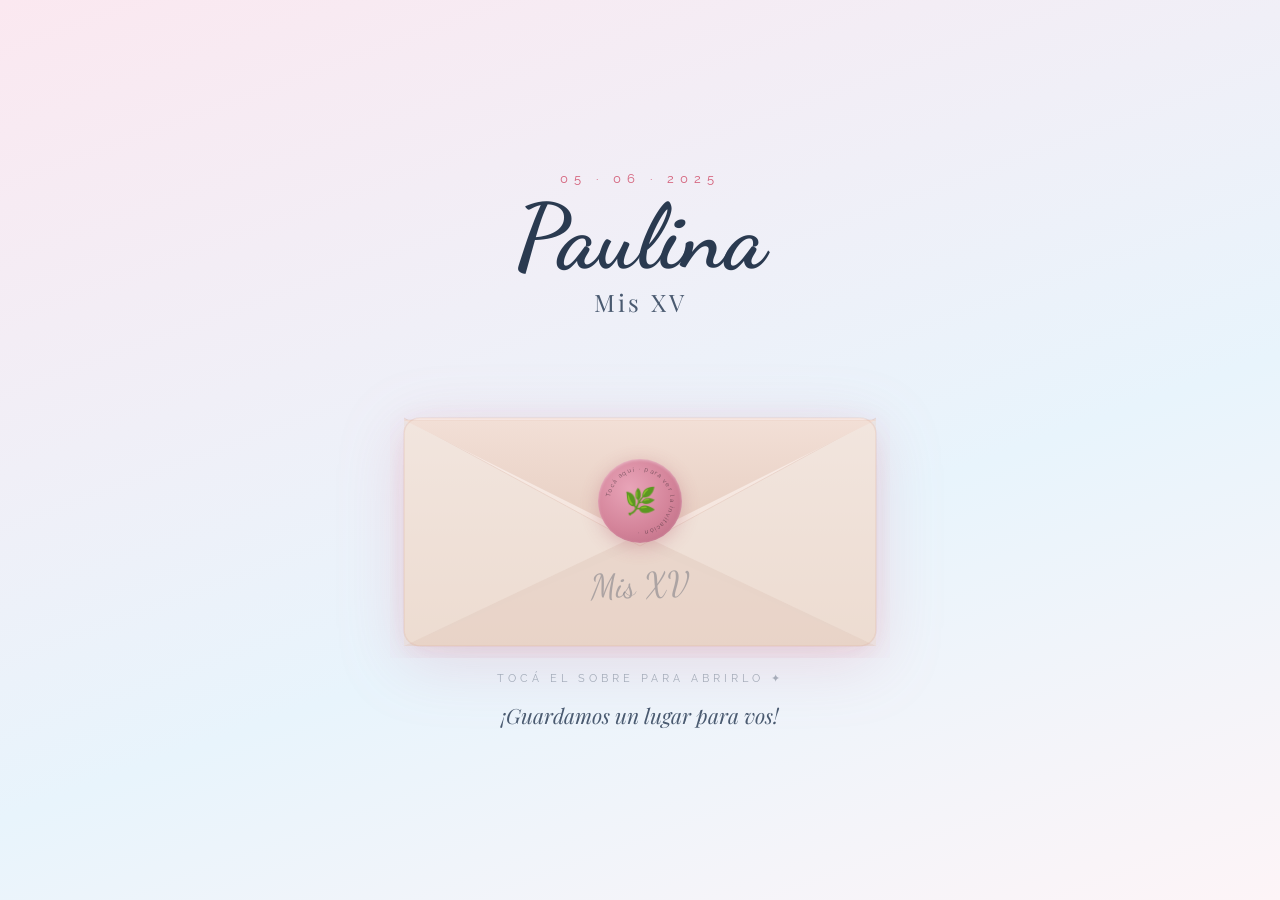
<file: index.html>
<!DOCTYPE html>
<html lang="es">
<head>
<meta charset="utf-8"/>
<meta content="width=device-width, initial-scale=1.0" name="viewport"/>
<title>Paulina · Mis XV</title>
<link href="https://fonts.googleapis.com/css2?family=Playfair+Display:ital,wght@0,400;0,600;1,400;1,600&family=Cormorant+Garamond:ital,wght@0,300;0,400;1,400&family=Raleway:wght@300;400;500&family=Dancing+Script:wght@600;700&display=swap" rel="stylesheet"/>
<style>
*,*::before,*::after{box-sizing:border-box;margin:0;padding:0;}
html,body{height:100%;overflow:hidden;}
:root{
  --rose:#d4607a;--rose-light:#e8a0b4;
  --sky:#5aacdc;
  --text:#2a3a50;--text2:#4a5a70;
  --seal:#d4849a;
}
body{
  background:linear-gradient(160deg,#fbe8f0 0%,#e8f4fc 60%,#fdf4f7 100%);
  font-family:'Cormorant Garamond',serif;
  display:flex;flex-direction:column;align-items:center;
  justify-content:center;min-height:100vh;min-height:100dvh;
  position:relative;overflow:hidden;
  padding:16px;
}

/* PÉTALOS */
#petals{position:fixed;inset:0;pointer-events:none;z-index:1;}
.petal{position:absolute;top:-20px;border-radius:60% 40% 55% 35%;animation:petalFall linear infinite;opacity:0;}
@keyframes petalFall{
  0%{transform:translateY(0) rotate(0deg) translateX(0);opacity:.65;}
  50%{transform:translateY(50vh) rotate(200deg) translateX(18px);opacity:.45;}
  100%{transform:translateY(108vh) rotate(380deg) translateX(-12px);opacity:0;}
}

/* HEADER */
.header-area{
  text-align:center;margin-bottom:20px;
  opacity:0;animation:fadeUp .9s .2s forwards;
  position:relative;z-index:10;
}
.header-date{
  font-family:'Raleway',sans-serif;
  font-size:clamp(10px,2.8vw,13px);
  letter-spacing:6px;color:var(--rose);
  text-transform:uppercase;margin-bottom:4px;
}
.header-name{
  font-family:'Dancing Script',cursive;
  font-size:clamp(56px,16vw,90px);
  color:var(--text);line-height:1.05;
}
.header-subtitle{
  font-family:'Playfair Display',serif;
  font-size:clamp(17px,4.5vw,24px);
  color:var(--text2);letter-spacing:3px;margin-top:2px;
}

/* ── ESCENA COMPLETA ── */
/* Usamos un wrapper que ocupa hasta el 92vw y máximo 500px */
.scene{
  position:relative;
  width:min(92vw, 500px);
  opacity:0;animation:fadeUp .9s .55s forwards;
  cursor:pointer;
  z-index:10;
  /* la altura la define el sobre SVG */
}

/* ── HOJA (carta completa) ── */
/* Está antes del SVG en el DOM. z-index la pone arriba cuando sube. */
.letter{
  position:absolute;
  left:14%;
  width:72%;
  /* empieza escondida dentro del sobre */
  top:30%;
  z-index:5;
  opacity:0;
  pointer-events:none;

  background:linear-gradient(175deg,#fff 0%,#fdf4f8 100%);
  border-radius:4px 4px 3px 3px;
  border:1px solid rgba(212,96,122,.18);
  box-shadow:0 -4px 28px rgba(212,96,122,.14), 0 2px 12px rgba(0,0,0,.07);

  /* altura fija: que quepa dentro del sobre */
  height:62%;

  display:flex;flex-direction:column;
  align-items:center;justify-content:center;
  gap:8px;padding:16px 12px;
  text-align:center;
  overflow:hidden;
}

/* líneas decorativas en la hoja */
.letter::before{
  content:'';position:absolute;top:14px;left:14px;right:14px;
  height:1px;background:linear-gradient(90deg,transparent,rgba(212,96,122,.25),transparent);
}
.letter::after{
  content:'';position:absolute;bottom:14px;left:14px;right:14px;
  height:1px;background:linear-gradient(90deg,transparent,rgba(212,96,122,.25),transparent);
}
.letter-ornament{font-size:clamp(22px,5vw,28px);}
.letter-name{
  font-family:'Dancing Script',cursive;
  font-size:clamp(26px,7vw,38px);
  color:var(--rose);line-height:1;
}
.letter-msg{
  font-family:'Cormorant Garamond',serif;
  font-size:clamp(13px,3.2vw,16px);
  color:var(--text2);letter-spacing:2px;
  font-style:italic;line-height:1.5;
}
.letter-date{
  font-family:'Raleway',sans-serif;
  font-size:clamp(10px,2.5vw,12px);
  letter-spacing:4px;color:var(--rose);
  text-transform:uppercase;margin-top:4px;
}
.letter-xv{
  font-family:'Playfair Display',serif;
  font-size:clamp(32px,9vw,52px);
  font-weight:600;
  background:linear-gradient(135deg,var(--sky),var(--rose));
  -webkit-background-clip:text;-webkit-text-fill-color:transparent;
  background-clip:text;
  line-height:1;
}

/* ── SVG SOBRE ── */
.envelope-wrap{
  position:relative;
  z-index:20;   /* encima de la carta hasta que sube */
  width:100%;
}
.envelope-svg{width:100%;display:block;filter:drop-shadow(0 14px 32px rgba(212,96,122,.18));}

/* FLAP */
.flap{transform-box:fill-box;transform-origin:50% 0%;}

/* ── SELLO ── */
.seal-wrap{
  position:absolute;
  left:50%;bottom:36%;
  transform:translateX(-50%);
  z-index:25;
}
.seal-circle{
  width:clamp(68px,16vw,84px);
  height:clamp(68px,16vw,84px);
  border-radius:50%;
  background:radial-gradient(circle at 38% 35%,#e8a4b8,var(--seal) 55%,#b86880);
  display:flex;align-items:center;justify-content:center;
  box-shadow:0 4px 18px rgba(180,80,100,.3),inset 0 1px 3px rgba(255,255,255,.4);
  position:relative;
}
.seal-icon{font-size:clamp(20px,5vw,26px);position:relative;z-index:2;}

/* ── ANIMACIONES ── */
@keyframes flapOpen{
  0%  {transform:rotateX(0deg);}
  100%{transform:rotateX(-175deg);}
}
@keyframes sealPop{
  0%  {transform:translateX(-50%) scale(1);opacity:1;}
  35% {transform:translateX(-50%) scale(1.18);opacity:.7;}
  100%{transform:translateX(-50%) scale(0);opacity:0;}
}
/* La carta sube desde dentro y pasa POR ENCIMA del sobre */
@keyframes letterRise{
  0%  {transform:translateY(0) scale(.97);opacity:0;}
  20% {opacity:1;}
  100%{transform:translateY(-38%) scale(1);opacity:1;}
}
@keyframes envelopeExit{
  to{transform:scale(.88) translateY(16px);opacity:0;}
}
@keyframes fadeUp{from{opacity:0;transform:translateY(18px);}to{opacity:1;transform:translateY(0);}}

/* Clases de estado */
.opening .flap     {animation:flapOpen   .55s .05s cubic-bezier(.4,0,.2,1) forwards;}
.opening .seal-wrap{animation:sealPop    .32s .0s  ease-in                forwards;}
.opening .letter   {animation:letterRise .75s .38s cubic-bezier(.2,.8,.3,1) forwards;}
.done              {animation:envelopeExit .48s .08s ease-in               forwards;}

/* hover sello */
.scene:not(.opening) .seal-wrap{transition:transform .2s;}
.scene:hover:not(.opening) .seal-wrap{transform:translateX(-50%) scale(1.08);}

/* HINT */
.tap-hint{
  margin-top:14px;text-align:center;
  font-family:'Raleway',sans-serif;
  font-size:clamp(9px,2.5vw,11px);
  letter-spacing:4px;color:rgba(42,58,80,.36);
  text-transform:uppercase;
  opacity:0;animation:fadeUp .9s 1.1s forwards;
  position:relative;z-index:10;transition:opacity .3s;
}

/* FOOTER */
.footer-text{
  margin-top:16px;text-align:center;
  font-family:'Playfair Display',serif;
  font-size:clamp(15px,4vw,21px);
  font-style:italic;color:var(--text2);
  opacity:0;animation:fadeUp .9s .85s forwards;
  position:relative;z-index:10;
}

/* OVERLAY */
#overlay{
  position:fixed;inset:0;
  background:linear-gradient(160deg,#fbe8f0,#e8f4fc);
  opacity:0;pointer-events:none;z-index:100;
  transition:opacity .65s ease;
}
#overlay.fade-in{opacity:1;pointer-events:all;}
</style>
</head>
<body>
<div id="petals"></div>
<div id="overlay"></div>

<div class="header-area">
  <p class="header-date">05 · 06 · 2025</p>
  <h1 class="header-name">Paulina</h1>
  <p class="header-subtitle">Mis XV</p>
</div>

<div class="scene" id="scene" onclick="openEnvelope()">

  <!-- 1. HOJA COMPLETA — en el DOM primero, z-index la sube al animarse -->
  <div class="letter" id="letter">
    <span class="letter-ornament">🌸</span>
    <span class="letter-xv">XV</span>
    <span class="letter-name">Paulina</span>
    <span class="letter-msg">Te invito a compartir<br/>la noche más especial<br/>de mi vida</span>
    <span class="letter-date">Jueves 5 de Junio · 21:00 hs</span>
  </div>

  <!-- 2. SELLO -->
  <div class="seal-wrap" id="seal-wrap">
    <div class="seal-circle">
      <svg viewBox="0 0 84 84" style="position:absolute;inset:0;width:100%;height:100%;">
        <defs>
          <path id="cp" d="M42,42 m-30,0 a30,30 0 1,1 60,0 a30,30 0 1,1 -60,0"/>
        </defs>
        <text font-family="Raleway,sans-serif" font-size="6.2" fill="rgba(42,30,36,0.58)" letter-spacing="1.3">
          <textPath href="#cp" startOffset="2%">Tocá aquí · para ver la invitación ·</textPath>
        </text>
      </svg>
      <span class="seal-icon">🌿</span>
    </div>
  </div>

  <!-- 3. SVG SOBRE — encima mientras la carta no sube -->
  <div class="envelope-wrap" id="envelope-wrap">
    <svg class="envelope-svg" viewBox="0 0 500 320" xmlns="http://www.w3.org/2000/svg">
      <defs>
        <linearGradient id="envG" x1="0" y1="0" x2="0" y2="1">
          <stop offset="0%" stop-color="#f9eeea"/>
          <stop offset="100%" stop-color="#efdbcf"/>
        </linearGradient>
        <linearGradient id="flapG" x1="0" y1="0" x2="0" y2="1">
          <stop offset="0%" stop-color="#f2dfd6"/>
          <stop offset="100%" stop-color="#e6cdc0"/>
        </linearGradient>
        <filter id="sh">
          <feDropShadow dx="0" dy="10" stdDeviation="14" flood-color="rgba(212,96,122,0.14)"/>
        </filter>
      </defs>

      <!-- Cuerpo -->
      <rect x="14" y="80" width="472" height="228" rx="16" fill="url(#envG)" filter="url(#sh)"/>

      <!-- Triángulos de doblez laterales e inferior -->
      <polygon points="14,80  250,208  14,308"  fill="#ecddd4" opacity=".5"/>
      <polygon points="486,80 250,208 486,308"  fill="#ecddd4" opacity=".5"/>
      <polygon points="14,308 250,196 486,308"  fill="#e4cfc4" opacity=".6"/>

      <!-- Líneas de doblez -->
      <line x1="14"  y1="80"  x2="250" y2="208" stroke="rgba(200,145,125,.2)" stroke-width="1"/>
      <line x1="486" y1="80"  x2="250" y2="208" stroke="rgba(200,145,125,.2)" stroke-width="1"/>

      <!-- FLAP animable -->
      <g class="flap" style="transform-origin:250px 80px;">
        <polygon points="14,82 250,200 486,82" fill="url(#flapG)"/>
        <line x1="14" y1="82" x2="486" y2="82" stroke="rgba(200,145,125,.16)" stroke-width="1"/>
      </g>

      <!-- Borde -->
      <rect x="14" y="80" width="472" height="228" rx="16" fill="none" stroke="rgba(212,150,130,.18)" stroke-width="1.5"/>

      <!-- "Mis XV" manuscrita -->
      <text x="250" y="258" text-anchor="middle"
        font-family="'Dancing Script',cursive" font-size="34"
        fill="rgba(42,58,80,.32)" transform="rotate(-2,250,258)">Mis XV</text>
    </svg>
  </div>

</div>

<p class="tap-hint" id="tap-hint">tocá el sobre para abrirlo ✦</p>
<p class="footer-text">¡Guardamos un lugar para vos!</p>

<script>
/* PÉTALOS */
(function(){
  const c=document.getElementById('petals');
  const cols=['#a8d8f0','#e8a0b4','#5aacdc','#f0c8d8','#90ccee','#d4607a','#f5d0dc'];
  for(let i=0;i<28;i++){
    const p=document.createElement('div');p.className='petal';
    const s=6+Math.random()*9;
    p.style.cssText=[
      'left:'+(Math.random()*100)+'vw',
      'width:'+s+'px','height:'+(s*1.4)+'px',
      'background:'+cols[Math.floor(Math.random()*cols.length)],
      'animation-duration:'+(5+Math.random()*7)+'s',
      'animation-delay:'+(-Math.random()*8)+'s',
      'border-radius:'+(48+Math.random()*20)+'% '+(38+Math.random()*20)+'% '+(52+Math.random()*18)+'% '+(34+Math.random()*18)+'%'
    ].join(';');
    c.appendChild(p);
  }
})();

/* ABRIR SOBRE */
let opened=false;
function openEnvelope(){
  if(opened)return;
  opened=true;
  document.getElementById('tap-hint').style.opacity='0';

  const scene=document.getElementById('scene');
  const letter=document.getElementById('letter');
  const envWrap=document.getElementById('envelope-wrap');

  scene.classList.add('opening');

  // A los 500ms (cuando el flap ya está abierto) la carta sube POR ENCIMA del sobre
  setTimeout(()=>{
    letter.style.zIndex='35';      // ahora por encima del sobre (z:20)
    envWrap.style.zIndex='15';     // sobre baja
  }, 500);

  // A los 1200ms → fade out y navegar
  setTimeout(()=>{
    scene.classList.add('done');
    document.getElementById('overlay').classList.add('fade-in');
    setTimeout(()=>{ window.location.href='invitacion.html'; }, 700);
  }, 1200);
}
</script>
</body>
</html>
</file>
